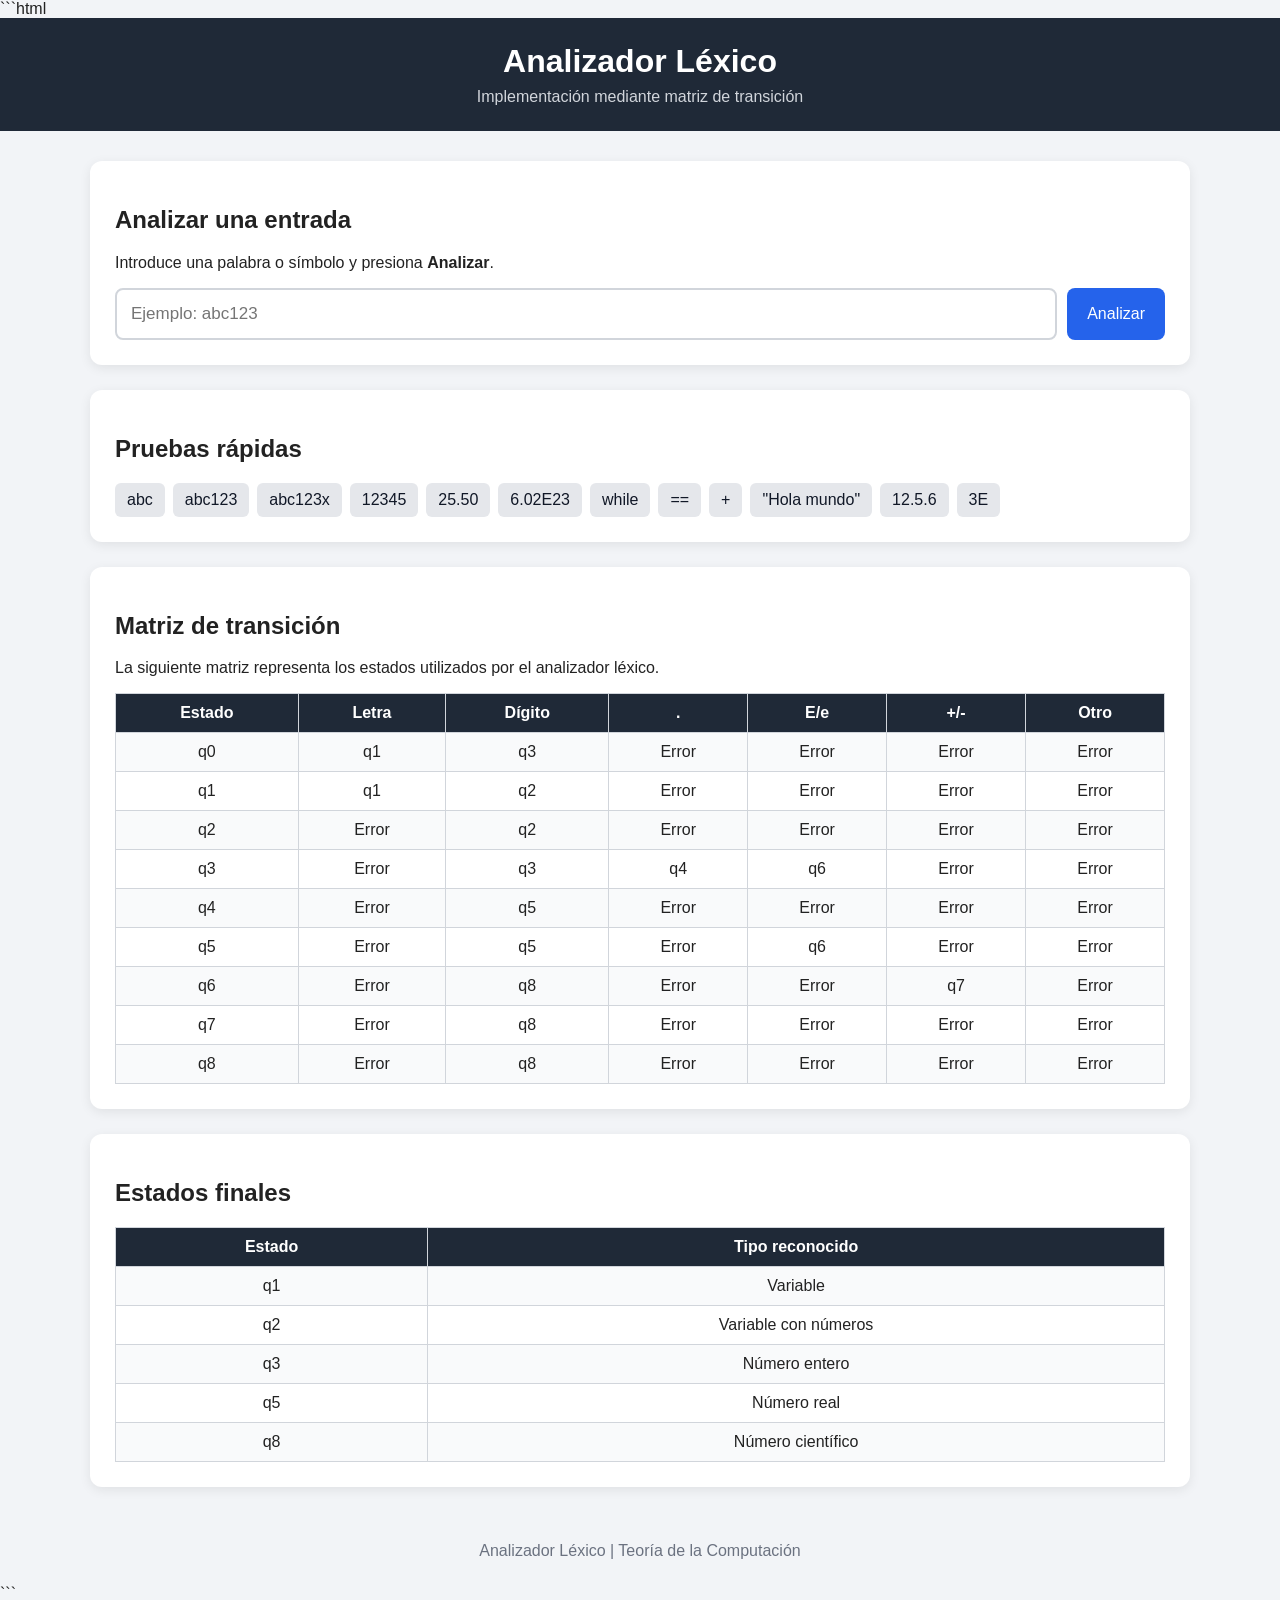
<file: ALAN/analizador_lexico.html>
```html
<!DOCTYPE html>
<html lang="es">
<head>
    <meta charset="UTF-8">
    <meta name="viewport" content="width=device-width, initial-scale=1.0">

    <title>Analizador Léxico</title>

    <style>
        * {
            box-sizing: border-box;
        }

        body {
            margin: 0;
            font-family: Arial, sans-serif;
            background: #f2f4f7;
            color: #222;
        }

        header {
            background: #1f2937;
            color: white;
            text-align: center;
            padding: 25px;
        }

        header h1 {
            margin: 0 0 8px 0;
        }

        header p {
            margin: 0;
            color: #d1d5db;
        }

        .contenedor {
            width: 90%;
            max-width: 1100px;
            margin: 30px auto;
        }

        .panel {
            background: white;
            border-radius: 12px;
            padding: 25px;
            margin-bottom: 25px;
            box-shadow: 0 3px 12px rgba(0,0,0,0.08);
        }

        .entrada {
            display: flex;
            gap: 10px;
            margin-top: 15px;
        }

        #entrada {
            flex: 1;
            padding: 14px;
            border: 2px solid #d1d5db;
            border-radius: 8px;
            font-size: 17px;
        }

        button {
            padding: 14px 20px;
            border: none;
            border-radius: 8px;
            cursor: pointer;
            font-size: 16px;
            background: #2563eb;
            color: white;
        }

        button:hover {
            background: #1d4ed8;
        }

        .resultado {
            margin-top: 20px;
            padding: 20px;
            border-radius: 10px;
            display: none;
        }

        .valido {
            background: #dcfce7;
            border-left: 6px solid #16a34a;
        }

        .error {
            background: #fee2e2;
            border-left: 6px solid #dc2626;
        }

        .resultado h2 {
            margin-top: 0;
        }

        .tipo {
            font-size: 20px;
            font-weight: bold;
        }

        table {
            width: 100%;
            border-collapse: collapse;
            margin-top: 15px;
        }

        th, td {
            border: 1px solid #d1d5db;
            padding: 10px;
            text-align: center;
        }

        th {
            background: #1f2937;
            color: white;
        }

        tr:nth-child(even) {
            background: #f9fafb;
        }

        .pruebas {
            display: flex;
            flex-wrap: wrap;
            gap: 8px;
            margin-top: 15px;
        }

        .prueba {
            background: #e5e7eb;
            color: #111827;
            padding: 8px 12px;
            border-radius: 6px;
            cursor: pointer;
        }

        .prueba:hover {
            background: #d1d5db;
        }

        .estado {
            margin-top: 15px;
            padding: 12px;
            background: #f3f4f6;
            border-radius: 8px;
            font-family: monospace;
        }

        footer {
            text-align: center;
            padding: 25px;
            color: #6b7280;
        }

        @media (max-width: 700px) {

            .entrada {
                flex-direction: column;
            }

            button {
                width: 100%;
            }
        }
    </style>
</head>

<body>

<header>
    <h1>Analizador Léxico</h1>
    <p>Implementación mediante matriz de transición</p>
</header>

<div class="contenedor">

    <!-- =====================================================
         PANEL PRINCIPAL
    ====================================================== -->

    <div class="panel">

        <h2>Analizar una entrada</h2>

        <p>
            Introduce una palabra o símbolo y presiona
            <strong>Analizar</strong>.
        </p>

        <div class="entrada">

            <input
                type="text"
                id="entrada"
                placeholder="Ejemplo: abc123"
                autocomplete="off"
            >

            <button onclick="analizarEntrada()">
                Analizar
            </button>

        </div>

        <div id="resultado" class="resultado">

            <h2 id="estadoResultado"></h2>

            <p>
                <strong>Entrada:</strong>
                <span id="textoEntrada"></span>
            </p>

            <p>
                <strong>Tipo:</strong>
                <span id="tipoResultado" class="tipo"></span>
            </p>

            <p>
                <strong>Mensaje:</strong>
                <span id="mensajeResultado"></span>
            </p>

        </div>

        <div id="recorrido" class="estado" style="display:none;"></div>

    </div>


    <!-- =====================================================
         PRUEBAS RAPIDAS
    ====================================================== -->

    <div class="panel">

        <h2>Pruebas rápidas</h2>

        <div class="pruebas">

            <span class="prueba" onclick="probar('abc')">
                abc
            </span>

            <span class="prueba" onclick="probar('abc123')">
                abc123
            </span>

            <span class="prueba" onclick="probar('abc123x')">
                abc123x
            </span>

            <span class="prueba" onclick="probar('12345')">
                12345
            </span>

            <span class="prueba" onclick="probar('25.50')">
                25.50
            </span>

            <span class="prueba" onclick="probar('6.02E23')">
                6.02E23
            </span>

            <span class="prueba" onclick="probar('while')">
                while
            </span>

            <span class="prueba" onclick="probar('==')">
                ==
            </span>

            <span class="prueba" onclick="probar('+')">
                +
            </span>

            <span class="prueba" onclick='probar("\"Hola mundo\"")'>
                "Hola mundo"
            </span>

            <span class="prueba" onclick="probar('12.5.6')">
                12.5.6
            </span>

            <span class="prueba" onclick="probar('3E')">
                3E
            </span>

        </div>

    </div>


    <!-- =====================================================
         MATRIZ DE TRANSICION
    ====================================================== -->

    <div class="panel">

        <h2>Matriz de transición</h2>

        <p>
            La siguiente matriz representa los estados utilizados
            por el analizador léxico.
        </p>

        <table>

            <tr>
                <th>Estado</th>
                <th>Letra</th>
                <th>Dígito</th>
                <th>.</th>
                <th>E/e</th>
                <th>+/-</th>
                <th>Otro</th>
            </tr>

            <tr>
                <td>q0</td>
                <td>q1</td>
                <td>q3</td>
                <td>Error</td>
                <td>Error</td>
                <td>Error</td>
                <td>Error</td>
            </tr>

            <tr>
                <td>q1</td>
                <td>q1</td>
                <td>q2</td>
                <td>Error</td>
                <td>Error</td>
                <td>Error</td>
                <td>Error</td>
            </tr>

            <tr>
                <td>q2</td>
                <td>Error</td>
                <td>q2</td>
                <td>Error</td>
                <td>Error</td>
                <td>Error</td>
                <td>Error</td>
            </tr>

            <tr>
                <td>q3</td>
                <td>Error</td>
                <td>q3</td>
                <td>q4</td>
                <td>q6</td>
                <td>Error</td>
                <td>Error</td>
            </tr>

            <tr>
                <td>q4</td>
                <td>Error</td>
                <td>q5</td>
                <td>Error</td>
                <td>Error</td>
                <td>Error</td>
                <td>Error</td>
            </tr>

            <tr>
                <td>q5</td>
                <td>Error</td>
                <td>q5</td>
                <td>Error</td>
                <td>q6</td>
                <td>Error</td>
                <td>Error</td>
            </tr>

            <tr>
                <td>q6</td>
                <td>Error</td>
                <td>q8</td>
                <td>Error</td>
                <td>Error</td>
                <td>q7</td>
                <td>Error</td>
            </tr>

            <tr>
                <td>q7</td>
                <td>Error</td>
                <td>q8</td>
                <td>Error</td>
                <td>Error</td>
                <td>Error</td>
                <td>Error</td>
            </tr>

            <tr>
                <td>q8</td>
                <td>Error</td>
                <td>q8</td>
                <td>Error</td>
                <td>Error</td>
                <td>Error</td>
                <td>Error</td>
            </tr>

        </table>

    </div>


    <!-- =====================================================
         ESTADOS
    ====================================================== -->

    <div class="panel">

        <h2>Estados finales</h2>

        <table>

            <tr>
                <th>Estado</th>
                <th>Tipo reconocido</th>
            </tr>

            <tr>
                <td>q1</td>
                <td>Variable</td>
            </tr>

            <tr>
                <td>q2</td>
                <td>Variable con números</td>
            </tr>

            <tr>
                <td>q3</td>
                <td>Número entero</td>
            </tr>

            <tr>
                <td>q5</td>
                <td>Número real</td>
            </tr>

            <tr>
                <td>q8</td>
                <td>Número científico</td>
            </tr>

        </table>

    </div>

</div>


<footer>
    Analizador Léxico | Teoría de la Computación
</footer>


<script>

    // ==========================================================
    // MATRIZ DE TRANSICIÓN
    // ==========================================================

    /*
       0 = LETRA
       1 = DIGITO
       2 = PUNTO
       3 = E/e
       4 = SIGNO
       5 = OTRO

       Estados:

       0 = q0
       1 = q1
       2 = q2
       3 = q3
       4 = q4
       5 = q5
       6 = q6
       7 = q7
       8 = q8
       9 = ERROR
    */

    const matriz = [

        [1, 3, 9, 9, 9, 9],  // q0
        [1, 2, 9, 9, 9, 9],  // q1
        [9, 2, 9, 9, 9, 9],  // q2
        [9, 3, 4, 6, 9, 9],  // q3
        [9, 5, 9, 9, 9, 9],  // q4
        [9, 5, 9, 6, 9, 9],  // q5
        [9, 8, 9, 9, 7, 9],  // q6
        [9, 8, 9, 9, 9, 9],  // q7
        [9, 8, 9, 9, 9, 9],  // q8
        [9, 9, 9, 9, 9, 9]   // q9
    ];


    // ==========================================================
    // PALABRAS RESERVADAS
    // ==========================================================

    const palabrasReservadas = [

        "if",
        "else",
        "while",
        "for",
        "do",
        "switch",
        "case",
        "break",
        "continue",
        "int",
        "float",
        "double",
        "char",
        "string",
        "boolean",
        "return",
        "void",
        "public",
        "private",
        "protected",
        "class",
        "static",
        "new",
        "true",
        "false",
        "null"

    ];


    // ==========================================================
    // SIMBOLOS SIMPLES
    // ==========================================================

    const simbolosSimples = [

        "+",
        "-",
        "*",
        "/",
        "=",
        "<",
        ">",
        "(",
        ")",
        "{",
        "}",
        "[",
        "]",
        ";",
        ",",
        ".",
        ":"

    ];


    // ==========================================================
    // SIMBOLOS COMPUESTOS
    // ==========================================================

    const simbolosCompuestos = [

        "==",
        "!=",
        "<=",
        ">=",
        "++",
        "--",
        "&&",
        "||",
        "+=",
        "-=",
        "*=",
        "/="

    ];


    // ==========================================================
    // ANALIZAR ENTRADA
    // ==========================================================

    function analizarEntrada() {

        const entrada =
            document.getElementById("entrada").value;

        analizar(entrada);
    }


    // ==========================================================
    // ANALIZADOR PRINCIPAL
    // ==========================================================

    function analizar(entrada) {

        entrada = entrada.trim();

        if (entrada.length === 0) {

            mostrarError(
                entrada,
                "Entrada vacía.",
                "Escriba una palabra o token."
            );

            return;
        }


        // ------------------------------------------------------
        // CADENA
        // ------------------------------------------------------

        if (esCadena(entrada)) {

            mostrarResultado(
                entrada,
                "CADENA",
                "La cadena es válida."
            );

            return;
        }


        // ------------------------------------------------------
        // CADENA MAL FORMADA
        // ------------------------------------------------------

        if (entrada.charAt(0) === '"') {

            mostrarError(
                entrada,
                "La cadena no está cerrada correctamente.",
                'Agregue una comilla doble al final. Ejemplo: "Hola"'
            );

            return;
        }


        // ------------------------------------------------------
        // SIMBOLO COMPUESTO
        // ------------------------------------------------------

        if (esSimboloCompuesto(entrada)) {

            mostrarResultado(
                entrada,
                "SIMBOLO COMPUESTO",
                "El símbolo compuesto es válido."
            );

            return;
        }


        // ------------------------------------------------------
        // SIMBOLO SIMPLE
        // ------------------------------------------------------

        if (esSimboloSimple(entrada)) {

            mostrarResultado(
                entrada,
                "SIMBOLO SIMPLE",
                "El símbolo simple es válido."
            );

            return;
        }


        // ------------------------------------------------------
        // PALABRA RESERVADA
        // ------------------------------------------------------

        if (esPalabraReservada(entrada)) {

            mostrarResultado(
                entrada,
                "PALABRA RESERVADA",
                "La palabra reservada es válida."
            );

            return;
        }


        // ------------------------------------------------------
        // MATRIZ
        // ------------------------------------------------------

        const resultado =
            analizarConMatriz(entrada);


        if (resultado.tipo !== "ERROR") {

            mostrarResultado(
                entrada,
                resultado.tipo,
                resultado.mensaje
            );

        } else {

            mostrarError(
                entrada,
                resultado.causa,
                resultado.solucion
            );
        }
    }


    // ==========================================================
    // ANALISIS MEDIANTE MATRIZ
    // ==========================================================

    function analizarConMatriz(entrada) {

        let estado = 0;

        let recorrido = "q0";

        let tienePunto = false;
        let tieneExponente = false;


        for (let i = 0; i < entrada.length; i++) {

            const caracter = entrada.charAt(i);

            const columna =
                obtenerColumna(caracter);


            // --------------------------------------------------
            // SIGNO
            // --------------------------------------------------

            if (columna === 4) {

                if (i !== 0) {

                    const anterior =
                        entrada.charAt(i - 1);

                    if (anterior !== "E" &&
                        anterior !== "e") {

                        return {

                            tipo: "ERROR",

                            causa:
                                "El signo + o - está en una posición incorrecta.",

                            solucion:
                                "Coloque el signo al inicio o después de E/e."

                        };
                    }
                }
            }


            // --------------------------------------------------
            // TRANSICION
            // --------------------------------------------------

            const nuevoEstado =
                matriz[estado][columna];


            if (nuevoEstado === 9) {

                return {

                    tipo: "ERROR",

                    causa:
                        "La combinación de caracteres no es válida.",

                    solucion:
                        "Revise la estructura del token."

                };
            }


            // --------------------------------------------------
            // PUNTO
            // --------------------------------------------------

            if (caracter === ".") {

                if (tienePunto) {

                    return {

                        tipo: "ERROR",

                        causa:
                            "El número contiene más de un punto decimal.",

                        solucion:
                            "Utilice solamente un punto decimal. Ejemplo: 12.50."

                    };
                }

                tienePunto = true;
            }


            // --------------------------------------------------
            // EXPONENTE
            // --------------------------------------------------

            if (caracter === "E" ||
                caracter === "e") {

                if (tieneExponente) {

                    return {

                        tipo: "ERROR",

                        causa:
                            "El número contiene más de un exponente.",

                        solucion:
                            "Utilice solamente una E o e."

                    };
                }

                tieneExponente = true;
            }


            estado = nuevoEstado;

            recorrido += " → q" + estado;
        }


        document.getElementById("recorrido").style.display =
            "block";

        document.getElementById("recorrido").innerHTML =
            "<strong>Recorrido del autómata:</strong><br>" +
            recorrido;


        // ------------------------------------------------------
        // ESTADOS FINALES
        // ------------------------------------------------------

        if (estado === 1 || estado === 2) {

            if (variableValida(entrada)) {

                return {

                    tipo: "VARIABLE",

                    mensaje:
                        "La variable cumple con las reglas establecidas."

                };
            }

            return {

                tipo: "ERROR",

                causa:
                    "Después de aparecer un número no se permiten más letras.",

                solucion:
                    "Utilice una variable como abc123."

            };
        }


        if (estado === 3) {

            return {

                tipo: "NUMERO ENTERO",

                mensaje:
                    "El número entero es válido."

            };
        }


        if (estado === 5) {

            return {

                tipo: "NUMERO REAL",

                mensaje:
                    "El número real es válido."

            };
        }


        if (estado === 8) {

            return {

                tipo: "NUMERO CIENTIFICO",

                mensaje:
                    "El número científico es válido."

            };
        }


        return {

            tipo: "ERROR",

            causa:
                "La entrada terminó en un estado no válido.",

            solucion:
                "Revise la estructura de la entrada."

        };
    }


    // ==========================================================
    // OBTENER COLUMNA
    // ==========================================================

    function obtenerColumna(caracter) {

        if (esLetra(caracter)) {

            return 0;
        }

        if (esDigito(caracter)) {

            return 1;
        }

        if (caracter === ".") {

            return 2;
        }

        if (caracter === "E" ||
            caracter === "e") {

            return 3;
        }

        if (caracter === "+" ||
            caracter === "-") {

            return 4;
        }

        return 5;
    }


    // ==========================================================
    // LETRA
    // ==========================================================

    function esLetra(caracter) {

        const codigo =
            caracter.charCodeAt(0);

        return (

            (codigo >= 65 && codigo <= 90) ||
            (codigo >= 97 && codigo <= 122)

        );
    }


    // ==========================================================
    // DIGITO
    // ==========================================================

    function esDigito(caracter) {

        const codigo =
            caracter.charCodeAt(0);

        return codigo >= 48 &&
               codigo <= 57;
    }


    // ==========================================================
    // VARIABLE
    // ==========================================================

    function variableValida(palabra) {

        if (palabra.length === 0) {

            return false;
        }


        if (!esLetra(palabra.charAt(0))) {

            return false;
        }


        let aparecioNumero = false;


        for (let i = 1; i < palabra.length; i++) {

            const caracter =
                palabra.charAt(i);


            if (esDigito(caracter)) {

                aparecioNumero = true;

            } else if (esLetra(caracter)) {

                if (aparecioNumero) {

                    return false;
                }

            } else {

                return false;
            }
        }

        return true;
    }


    // ==========================================================
    // PALABRA RESERVADA
    // ==========================================================

    function esPalabraReservada(palabra) {

        for (let i = 0;
             i < palabrasReservadas.length;
             i++) {

            if (palabra === palabrasReservadas[i]) {

                return true;
            }
        }

        return false;
    }


    // ==========================================================
    // SIMBOLO SIMPLE
    // ==========================================================

    function esSimboloSimple(palabra) {

        if (palabra.length !== 1) {

            return false;
        }


        for (let i = 0;
             i < simbolosSimples.length;
             i++) {

            if (palabra === simbolosSimples[i]) {

                return true;
            }
        }

        return false;
    }


    // ==========================================================
    // SIMBOLO COMPUESTO
    // ==========================================================

    function esSimboloCompuesto(palabra) {

        for (let i = 0;
             i < simbolosCompuestos.length;
             i++) {

            if (palabra === simbolosCompuestos[i]) {

                return true;
            }
        }

        return false;
    }


    // ==========================================================
    // CADENA
    // ==========================================================

    function esCadena(palabra) {

        if (palabra.length < 2) {

            return false;
        }


        if (palabra.charAt(0) !== '"' ||
            palabra.charAt(palabra.length - 1) !== '"') {

            return false;
        }


        for (let i = 1;
             i < palabra.length - 1;
             i++) {

            if (palabra.charAt(i) === '"') {

                return false;
            }
        }


        return true;
    }


    // ==========================================================
    // MOSTRAR RESULTADO
    // ==========================================================

    function mostrarResultado(
        entrada,
        tipo,
        mensaje
    ) {

        const resultado =
            document.getElementById("resultado");


        resultado.style.display = "block";

        resultado.className =
            "resultado valido";


        document.getElementById(
            "estadoResultado"
        ).textContent =
            "✓ ENTRADA VÁLIDA";


        document.getElementById(
            "textoEntrada"
        ).textContent =
            entrada;


        document.getElementById(
            "tipoResultado"
        ).textContent =
            tipo;


        document.getElementById(
            "mensajeResultado"
        ).textContent =
            mensaje;
    }


    // ==========================================================
    // MOSTRAR ERROR
    // ==========================================================

    function mostrarError(
        entrada,
        causa,
        solucion
    ) {

        const resultado =
            document.getElementById("resultado");


        resultado.style.display = "block";

        resultado.className =
            "resultado error";


        document.getElementById(
            "estadoResultado"
        ).textContent =
            "✗ ERROR LÉXICO";


        document.getElementById(
            "textoEntrada"
        ).textContent =
            entrada === ""
                ? "(vacía)"
                : entrada;


        document.getElementById(
            "tipoResultado"
        ).textContent =
            "ERROR";


        document.getElementById(
            "mensajeResultado"
        ).innerHTML =
            "<strong>Causa:</strong> " +
            causa +
            "<br><br>" +
            "<strong>Solución:</strong> " +
            solucion;


        document.getElementById(
            "recorrido"
        ).style.display =
            "none";
    }


    // ==========================================================
    // PRUEBA RAPIDA
    // ==========================================================

    function probar(valor) {

        document.getElementById(
            "entrada"
        ).value = valor;

        analizar(valor);
    }


    // ==========================================================
    // ENTER PARA ANALIZAR
    // ==========================================================

    document.getElementById(
        "entrada"
    ).addEventListener(
        "keydown",
        function(event) {

            if (event.key === "Enter") {

                analizarEntrada();
            }
        }
    );

</script>

</body>
</html>
```
</file>
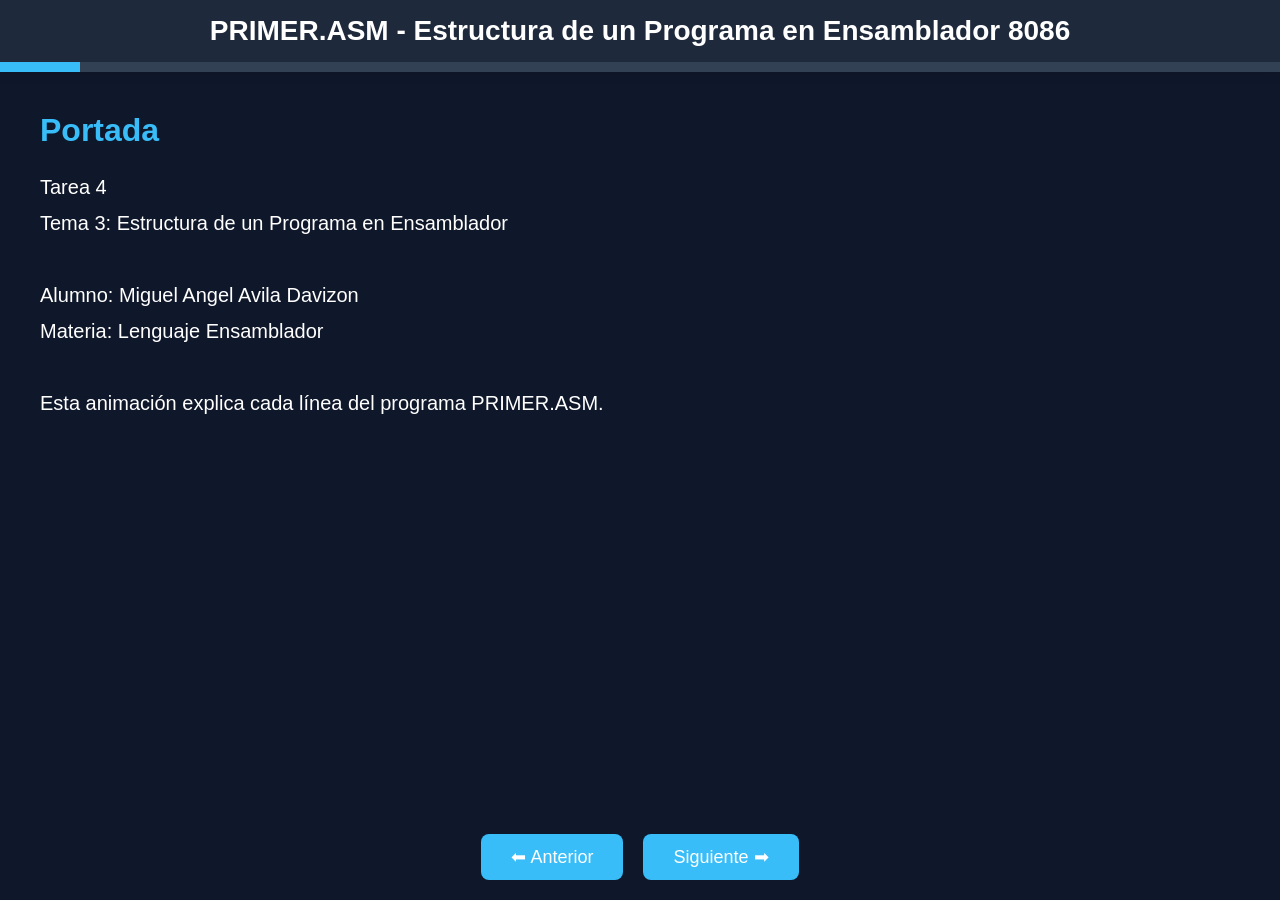
<file: Ensamblador/Prueba.html>
<!DOCTYPE html>
<html lang="es">
<head>
<meta charset="UTF-8">
<meta name="viewport" content="width=device-width, initial-scale=1.0">
<title>PRIMER.ASM - Estructura de un Programa en Ensamblador</title>

<style>

*{
margin:0;
padding:0;
box-sizing:border-box;
font-family:Arial, Helvetica, sans-serif;
}

body{
background:#0f172a;
color:white;
overflow:hidden;
}

header{
background:#1e293b;
padding:15px;
text-align:center;
font-size:28px;
font-weight:bold;
box-shadow:0 0 15px black;
}

.slide{
display:none;
height:80vh;
padding:40px;
animation:fade 1s;
overflow-y:auto;
}

.active{
display:block;
}

@keyframes fade{
from{
opacity:0;
transform:translateX(50px);
}
to{
opacity:1;
transform:translateX(0);
}
}

h1{
color:#38bdf8;
margin-bottom:20px;
}

h2{
color:#fbbf24;
margin-bottom:15px;
}

pre{
background:#111827;
padding:20px;
border-radius:10px;
margin-top:15px;
margin-bottom:20px;
font-size:18px;
overflow-x:auto;
border-left:5px solid #38bdf8;
}

p{
font-size:20px;
line-height:1.8;
}

.controls{
position:fixed;
bottom:20px;
width:100%;
display:flex;
justify-content:center;
gap:20px;
}

button{
padding:12px 30px;
font-size:18px;
border:none;
border-radius:8px;
cursor:pointer;
background:#38bdf8;
color:white;
transition:0.3s;
}

button:hover{
transform:scale(1.1);
background:#0ea5e9;
}

.progress-container{
height:10px;
background:#334155;
}

.progress{
height:10px;
width:0%;
background:#38bdf8;
transition:0.5s;
}

.codigo{
color:#22c55e;
font-weight:bold;
}

.anim{
animation:pulse 1.5s infinite;
}

@keyframes pulse{
0%{transform:scale(1);}
50%{transform:scale(1.05);}
100%{transform:scale(1);}
}

</style>
</head>

<body>

<header>
PRIMER.ASM - Estructura de un Programa en Ensamblador 8086
</header>

<div class="progress-container">
<div class="progress" id="progress"></div>
</div>

<div class="slide active">
<h1>Portada</h1>
<p>
Tarea 4<br>
Tema 3: Estructura de un Programa en Ensamblador<br><br>

Alumno: Miguel Angel Avila Davizon<br>
Materia: Lenguaje Ensamblador<br><br>

Esta animación explica cada línea del programa PRIMER.ASM.
</p>
</div>

<div class="slide">
<h1>¿Qué es PRIMER.ASM?</h1>
<p>
Es un programa de ejemplo que muestra la estructura básica de un programa en ensamblador para el procesador 8086 usando Turbo Assembler.
</p>
</div>

<div class="slide">
<h1>Comentarios</h1>

<pre>
; PRIMER.ASM
; Este programa ilustra...
</pre>

<p>
Todo texto que inicia con punto y coma (;) es un comentario.<br><br>
Los comentarios sirven para documentar el programa y son ignorados por el ensamblador.
</p>
</div>

<div class="slide">
<h1>Código de Inicio</h1>

<pre>
ideal
dosseg
model small
stack 256
</pre>

<p>
<b>ideal</b>: Activa el modo ideal.<br>
<b>dosseg</b>: Organiza los segmentos.<br>
<b>model small</b>: Modelo de memoria pequeño.<br>
<b>stack 256</b>: Reserva 256 bytes para la pila.
</p>
</div>

<div class="slide">
<h1>Constante Simbólica</h1>

<pre>
cte equ 10
</pre>

<p>
La directiva EQU asigna un nombre a una constante.<br><br>

<span class="codigo">
cte = 10
</span>
</p>
</div>

<div class="slide">
<h1>Segmento de Datos</h1>

<pre>
dataseg
</pre>

<p>
Inicia la sección donde se almacenarán todas las variables del programa.
</p>
</div>

<div class="slide">
<h1>Variables</h1>

<pre>
codsal db 0
dato1 db ?
dato2 db ?
resul db ?
</pre>

<p>
db significa Define Byte.<br><br>

codsal → código de salida.<br>
dato1 → primer dato.<br>
dato2 → segundo dato.<br>
resul → resultado.<br><br>

? significa sin inicializar.
</p>
</div>

<div class="slide">
<h1>Segmento de Código</h1>

<pre>
codeseg
</pre>

<p>
A partir de aquí se almacenan las instrucciones ejecutables del programa.
</p>
</div>

<div class="slide">
<h1>Etiqueta Inicio</h1>

<pre>
inicio:
</pre>

<p>
Es una etiqueta que marca el punto donde comenzará la ejecución del programa.
</p>
</div>

<div class="slide">
<h1>Inicialización de DS</h1>

<pre>
mov ax,@data
mov ds,ax
</pre>

<p class="anim">
@data → AX → DS
</p>

<p>
Se carga la dirección del segmento de datos en el registro DS.
</p>
</div>

<div class="slide">
<h1>Carga del Primer Valor</h1>

<pre>
mov al,[dato1]
</pre>

<p>
El contenido de dato1 se copia al registro AL.
</p>
</div>

<div class="slide">
<h1>Suma del Segundo Valor</h1>

<pre>
add al,[dato2]
</pre>

<p>
AL = dato1 + dato2
</p>
</div>

<div class="slide">
<h1>Suma de la Constante</h1>

<pre>
add al,cte
</pre>

<p>
AL = AL + 10
</p>
</div>

<div class="slide">
<h1>Guardar Resultado</h1>

<pre>
mov [resul],al
</pre>

<p>
El valor calculado se almacena en la variable resul.
</p>
</div>

<div class="slide">
<h1>Finalización</h1>

<pre>
salir:

mov ah,04Ch
mov al,[codsal]
int 21h

end inicio
</pre>

<p>
AH=4Ch indica terminar el programa.<br><br>

INT 21h llama al sistema operativo DOS.<br><br>

END INICIO marca el final del programa y especifica el punto de inicio.
</p>
</div>

<div class="slide">
<h1>Resumen General</h1>

<pre>
Comentarios
      ↓
Código de Inicio
      ↓
Constantes
      ↓
Variables
      ↓
Código Principal
      ↓
Salida
      ↓
END
</pre>

<p>
PRIMER.ASM muestra la estructura completa de un programa ensamblador para 8086.
</p>
</div>

<div class="controls">
<button onclick="prevSlide()">⬅ Anterior</button>
<button onclick="nextSlide()">Siguiente ➡</button>
</div>

<script>

let slides = document.querySelectorAll(".slide");
let current = 0;

function showSlide(index){

slides.forEach(slide=>{
slide.classList.remove("active");
});

slides[index].classList.add("active");

let porcentaje =
((index+1)/slides.length)*100;

document.getElementById("progress").style.width =
porcentaje + "%";
}

function nextSlide(){

if(current < slides.length-1){
current++;
showSlide(current);
}
}

function prevSlide(){

if(current > 0){
current--;
showSlide(current);
}
}

document.addEventListener("keydown",(e)=>{

if(e.key==="ArrowRight")
nextSlide();

if(e.key==="ArrowLeft")
prevSlide();

});

showSlide(0);

</script>

</body>
</html>
</file>
